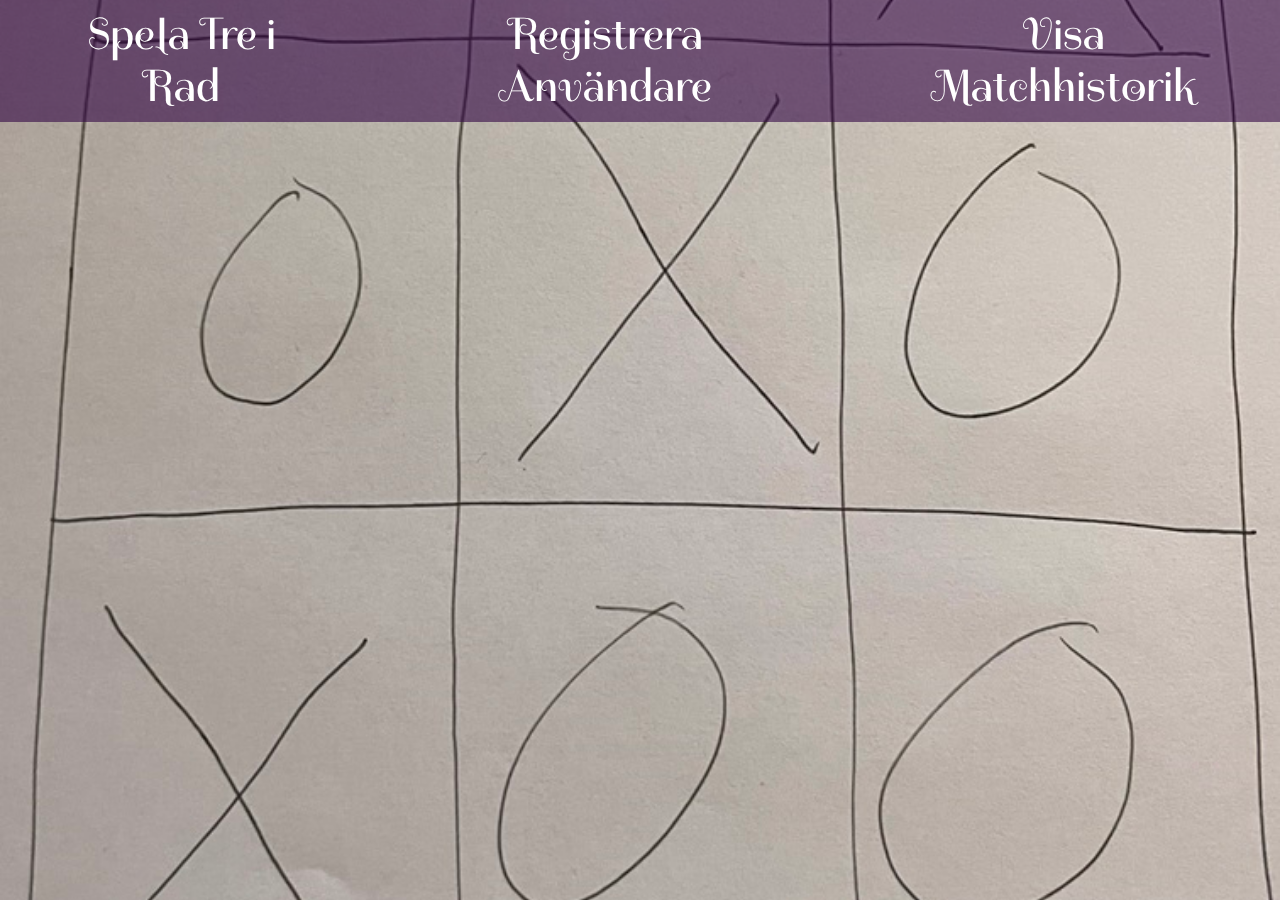
<file: index.html>
<!DOCTYPE html>
<html lang="sv">

<head>
  <meta charset="UTF-8">
  <meta name="viewport" content="width=device-width, initial-scale=1.0">
  <title>Saras Tre i Rad</title>
  <link rel="stylesheet" href="normalize.css">
  <link rel="stylesheet" href="style.css">
  <script src="script.js"></script>
</head>

<body>
  <header>
    <nav>
      <a href="spela.html">Spela Tre i Rad</a>
      <a href="registrera.html">Registrera Användare</a>
      <a href="historik.html">Visa Matchhistorik</a>
    </nav>
  </header>
  <main>
    <section id="backgrund"></section>
  </main>
</body>

</html>
</file>
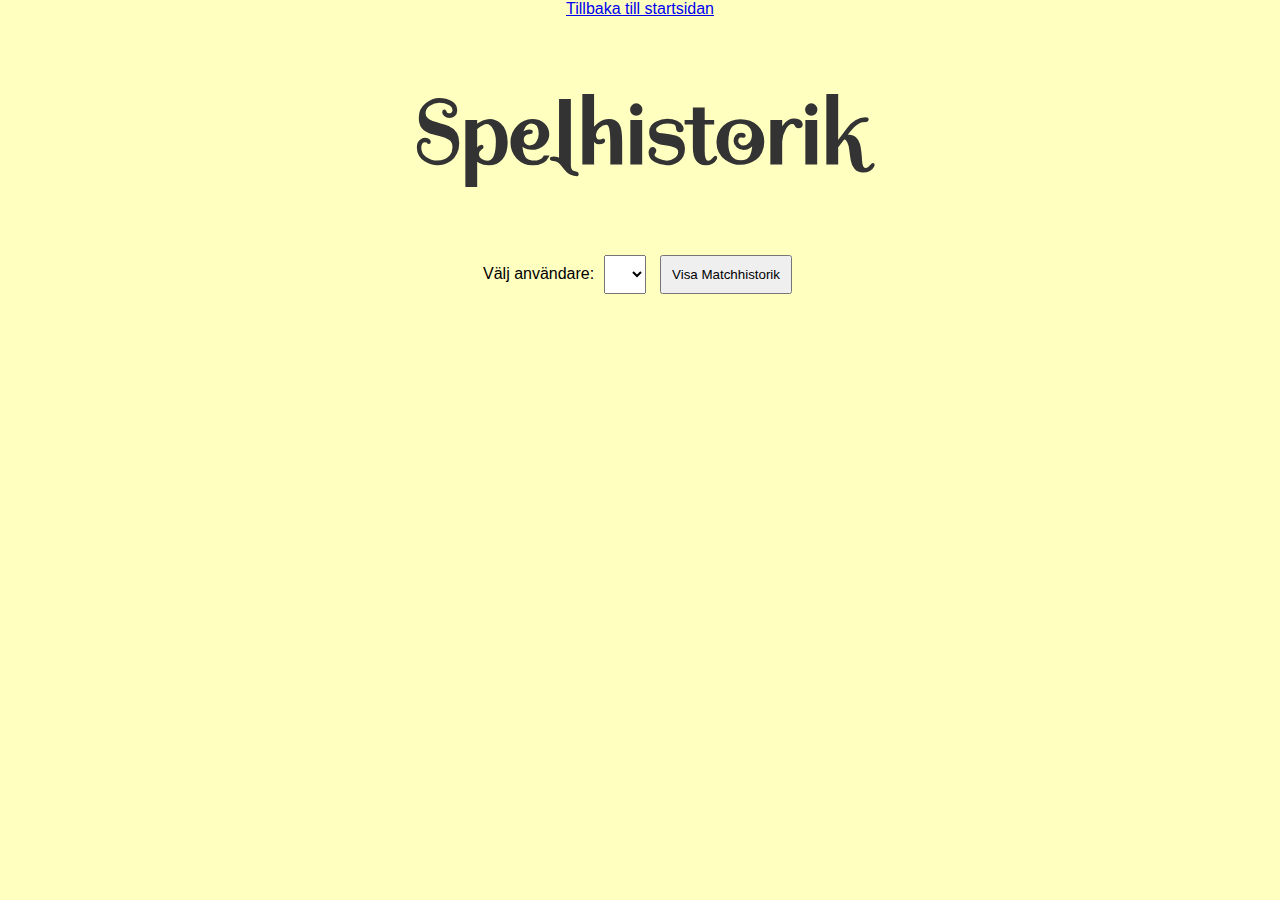
<file: historik.html>
<!DOCTYPE html>
<html lang="sv">

<head>
  <meta charset="UTF-8">
  <title>Spelhistorik</title>
  <link rel="stylesheet" href="style.css">
</head>

<body id="history-section">
  <a href="index.html" class="back-link">Tillbaka till startsidan</a>
  <h1>Spelhistorik</h1>
  <div>
    <label for="userSelect">Välj användare:</label>
    <select id="userSelect"></select>
    <button id="showHistoryBtn">Visa Matchhistorik</button>
  </div>
  <div id="historyContainer"></div>
  <script src="script.js"></script>
  <script>
    document.addEventListener('DOMContentLoaded', () => {
      updatePlayerSelections();

      document.getElementById('showHistoryBtn').addEventListener('click', () => {
        const selectedUser = document.getElementById('userSelect').value;
        getUserMatchHistory(selectedUser);
      });
    });

    function displayMatchHistory(matchHistory, selectedUser) {
      const historyContainer = document.getElementById('historyContainer');
      historyContainer.innerHTML = '';

      matchHistory.forEach((match, index) => {
        const matchDiv = document.createElement('div');
        matchDiv.className = 'match';

        const matchInfo = `
          <p>Match ${index + 1}</p>
          <p>Motståndare: ${match.player1 === selectedUser ? match.player2 : match.player1}</p>
          <p>Vinnare: ${match.winner}</p>
          <p>Antal drag: ${match.moves}</p>
        `;

        matchDiv.innerHTML = matchInfo;
        historyContainer.appendChild(matchDiv);
      });
    }
  </script>
</body>

</html>
</file>
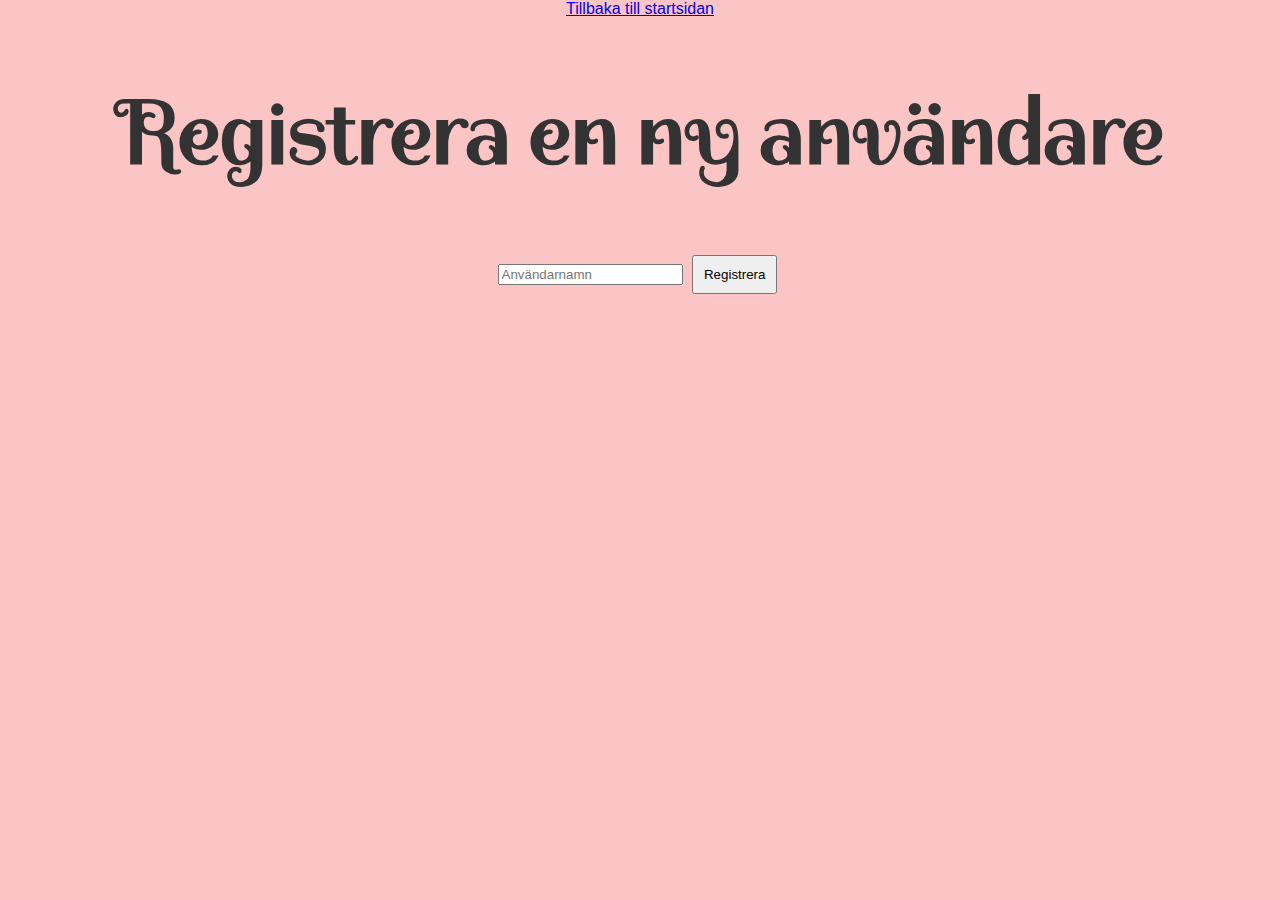
<file: registrera.html>
<!DOCTYPE html>
<html lang="sv">

<head>
  <meta charset="UTF-8">
  <title>Registrera Användare</title>
  <link rel="stylesheet" href="style.css">
</head>

<body id="registration-section">
  <a href="index.html" class="back-link">Tillbaka till startsidan</a>
  <h1>Registrera en ny användare</h1>
  <input type="text" id="newPlayer" autocomplete="off" placeholder="Användarnamn">
  <button id="registerBtn" onclick="registerUser()">Registrera</button>
  <div id="registrationMessage"></div>
  <script src="script.js"></script>
</body>

</html>
</file>
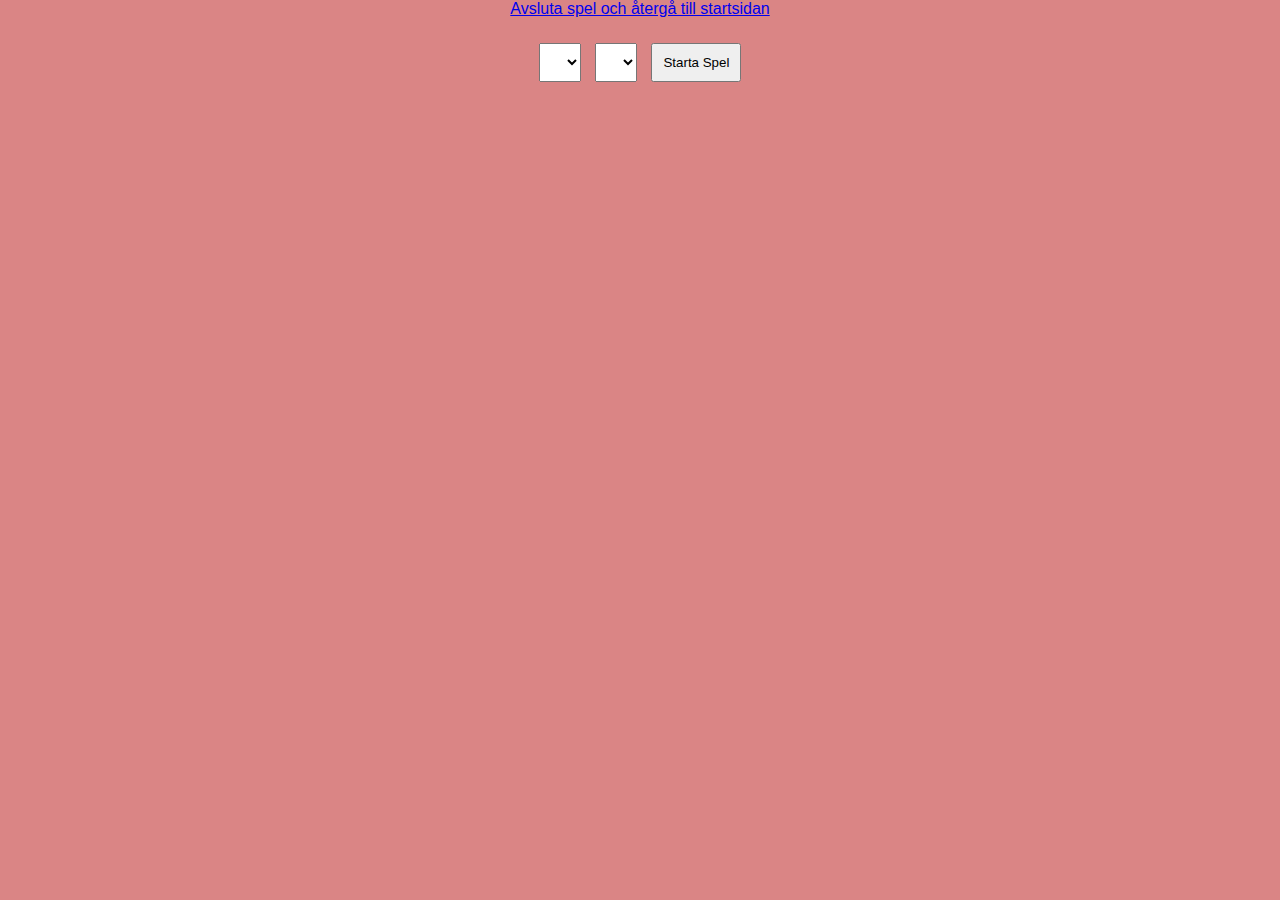
<file: spela.html>
<!DOCTYPE html>
<html lang="sv">

<head>
  <meta charset="UTF-8">
  <meta name="viewport" content="width=device-width, initial-scale=1.0">
  <title>Tre i Rad</title>
  <link rel="stylesheet" href="style.css">
</head>

<body id="game-section">
  <a href="index.html" class="back-link">Avsluta spel och återgå till startsidan</a>

  <div id="playerSelection">
    <select id="player1"></select>
    <select id="player2"></select>
    <button id="startGameBtn">Starta Spel</button>
  </div>

  <p id="moveCounter" style="display: none;">Antal drag: 0</p>
  <div id="boardContainer" class="hide"></div>
  <div id="board"></div>
  <script src="script.js"></script>

  <script>
    document.addEventListener('DOMContentLoaded', updatePlayerSelections);
  </script>
</body>

</html>
</file>
<file: style.css>
@import url('https://fonts.googleapis.com/css2?family=Agbalumo&family=Noto+Sans:wght@100&family=Poiret+One&family=Spirax&display=swap');

* {
  box-sizing: border-box;
}

body {
  background-color: white;
  font-family: 'Noto Sans', sans-serif;
  text-align: center;
  margin: 0;
  padding: 0;
}


nav a:hover {
  color: #ff00f2;
}

nav {
  width: 100vw;
  position: fixed;
  top: 0;
  padding: 1vh 0;
  background-color: rgba(50, 7, 68, 0.6);
  display: flex;
  justify-content: center;
}

nav>a {
  font-family: 'Spirax', cursive;
  margin: 0 5vw;
  font-size: 5vh;
  color: white;
  text-decoration: none;
}

h1 {
  font-family: 'Spirax', cursive;
  font-size: 10vh;
  color: white;
  text-align: center;
}

section {
  background-size: cover;
  background-position: center;
  padding-left: 10vw;
  padding-right: 10vw;
  margin-bottom: 2vh;
  min-height: 200vh;
  display: flex;
  flex-direction: column;
  justify-content: center;
  align-items: center;
}

section> :nth-child(2) {
  align-self: flex-start;
}

section> :nth-child(3) {
  align-self: flex-end;
}

section> :nth-child(4) {
  background-color: rgba(0, 0, 0, 0.8);
}

#row {
  display: flex;
  justify-content: space-between;
}

p {
  font-size: 2.5vh;
  padding: 20px;
  width: 80%;
  color: black;
  background-color: rgba(255, 255, 255, 0.8);
  text-align: center;
}

#backgrund {
  background-image: url('Backgrund.jpg');
  background-size: cover;
  background-position: center;
  background-attachment: fixed;
  width: 100%;
  height: 100%;
  position: fixed;
  top: 0;
  left: 0;
  z-index: -1;
}

body {
  font-family: Arial, sans-serif;
  text-align: center;
  margin: 0;
  padding: 0;
}

h1 {
  color: #333;
}

#registration-section {
  background-color: rgba(241, 22, 22, 0.247);
}

#history-section {
  background-color: rgba(255, 255, 0, 0.247);
}

#game-section {
  background-color: #da8585;
}

#playerSelection {
  margin: 20px;
}

select,
button {
  padding: 10px;
  margin: 5px;
}

#board {
  display: grid;
  grid-template-columns: repeat(3, 100px);
  grid-gap: 10px;
  margin-bottom: 20px;
  justify-content: center;
  align-items: center;
}

.cell {
  width: 80px;
  height: 80px;
  font-size: 24px;
  font-weight: bold;
  border: 1px solid #333;
  display: flex;
  justify-content: center;
  align-items: center;
  cursor: pointer;
  margin: 2px;
  background-color: #ffffff;
}

.cell:hover {
  background-color: #eee;
}

#historyContainer {
  margin-top: 20px;
}

#moveCounter {
  font-size: 2.5vh;
  padding: 20px;
  width: 80%;
  color: black;
  background-color: #da8585;
  text-align: center;
  margin: 0 auto;

}

#history-section .match {
  padding: 5px;
  margin: 5px;
  width: 100%;
  text-align: center;
  display: flex;
  flex-direction: column;
  justify-content: center;
  align-items: center;
}

#history-section .match p {
  font-size: 1.8vh;
  padding: 5px;
  margin: 0;

}

.match {
  background-color: #fff;
  padding: 5px;
  margin: 5px;
  border: none;
  text-align: center;
}

.hide {
  display: none;
}

.spacer {
  height: 10px;
}

@media screen and (max-width: 500px) {
  nav>a {
    font-size: 3vh;
  }

  section> :nth-child(2) {
    align-self: center;
  }

  section> :nth-child(3) {
    display: none;
  }
}
</file>
